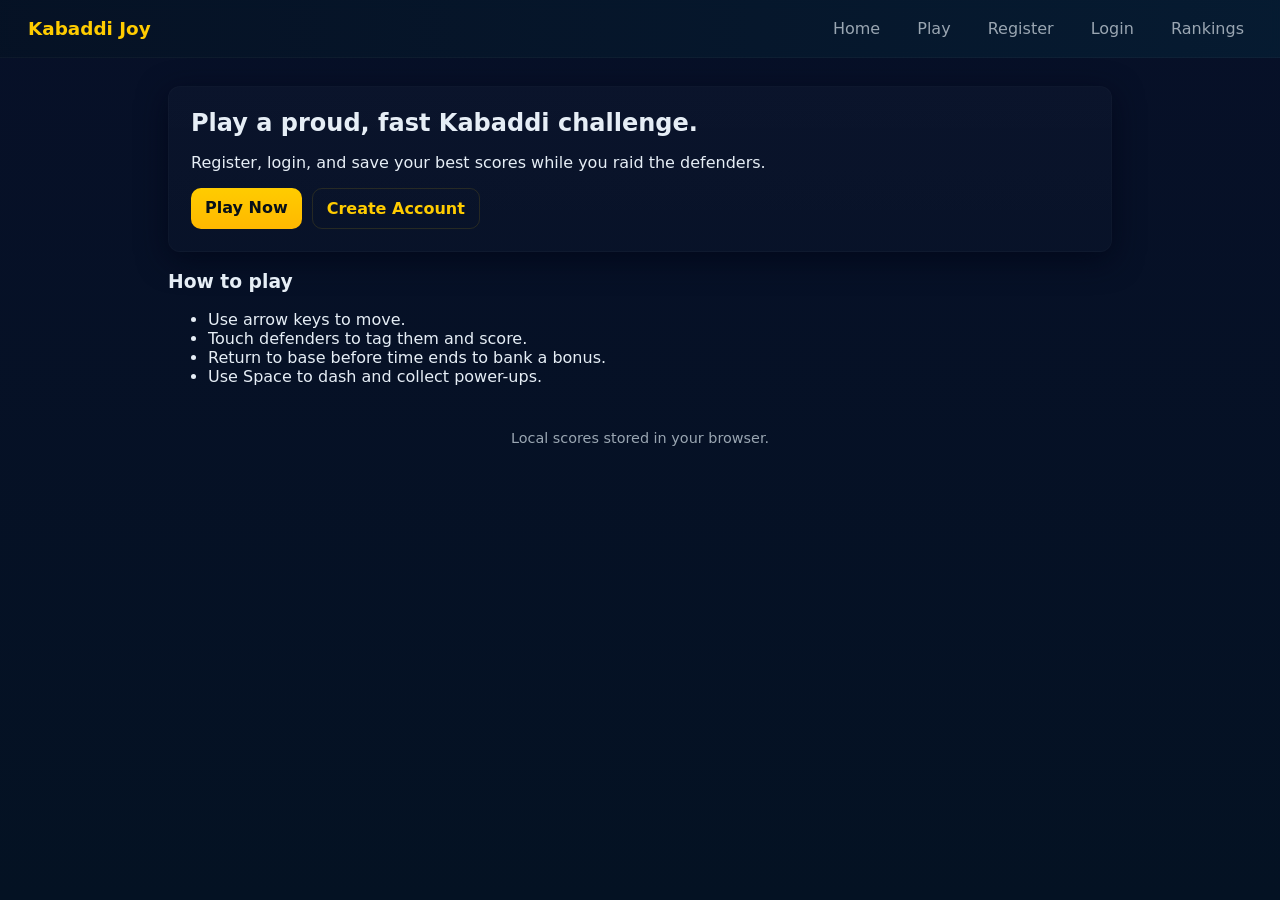
<file: index.html>
<!doctype html>
<html lang="en">
<head>
  <meta charset="utf-8" />
  <title>Kabaddi — Home</title>
  <meta name="viewport" content="width=device-width,initial-scale=1" />
  <link rel="stylesheet" href="css/style.css">
</head>
<body>
  <header class="nav">
    <h1>Kabaddi Joy</h1>
    <nav>
      <a href="index.html">Home</a>
      <a href="game.html">Play</a>
      <a href="register.html">Register</a>
      <a href="login.html">Login</a>
      <a href="rankings.html">Rankings</a>
    </nav>
  </header>

  <main class="container">
    <section class="hero">
      <h2>Play a proud, fast Kabaddi challenge.</h2>
      <p>Register, login, and save your best scores while you raid the defenders.</p>
      <div class="actions">
        <a class="btn" href="game.html">Play Now</a>
        <a class="btn ghost" href="register.html">Create Account</a>
      </div>
    </section>

    <section class="how">
      <h3>How to play</h3>
      <ul>
        <li>Use arrow keys to move.</li>
        <li>Touch defenders to tag them and score.</li>
        <li>Return to base before time ends to bank a bonus.</li>
        <li>Use Space to dash and collect power-ups.</li>
      </ul>
    </section>
  </main>

  <footer class="footer">Local scores stored in your browser.</footer>
</body>
</html>
</file>
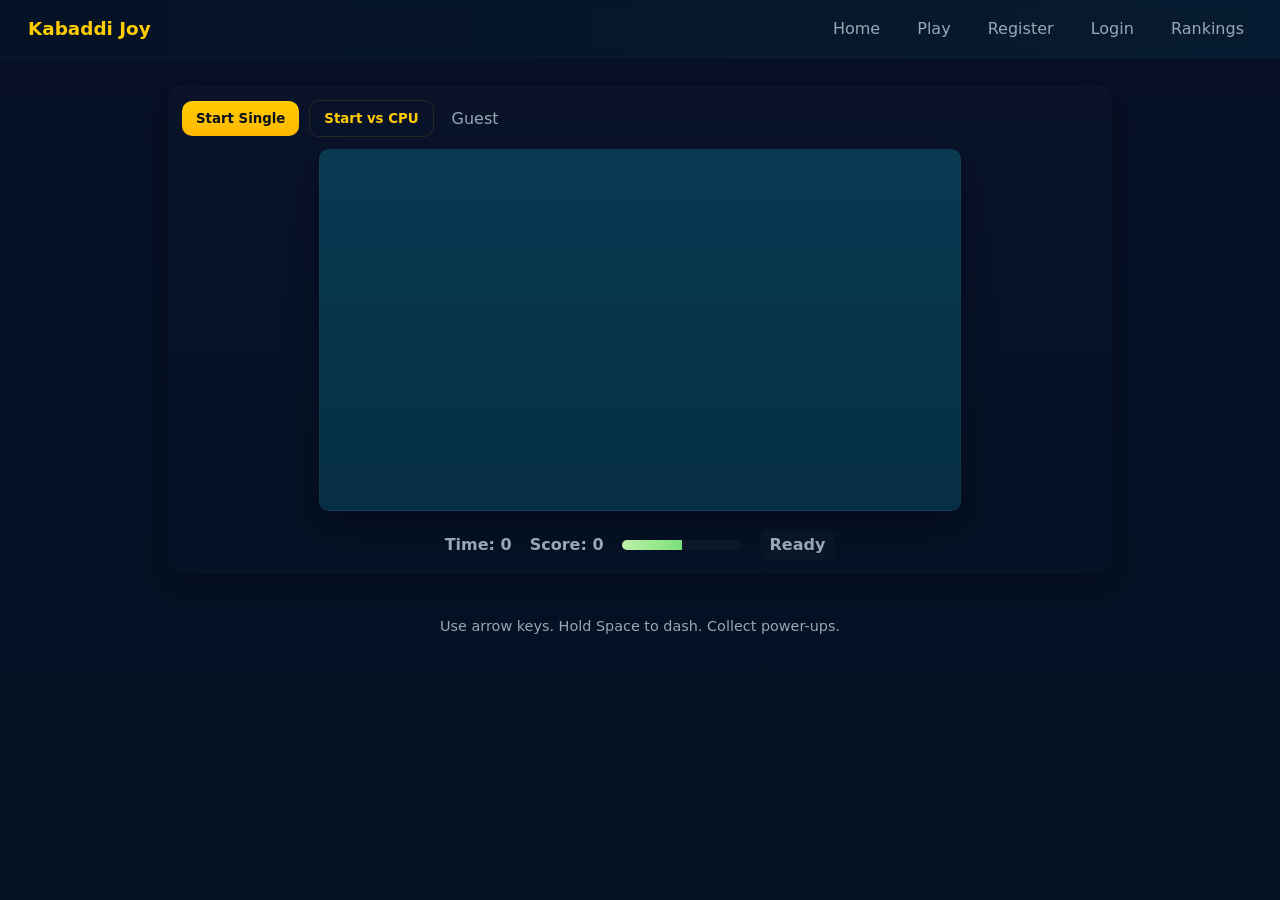
<file: game.html>
<!doctype html>
<html lang="en">
<head>
  <meta charset="utf-8" />
  <title>Play — Kabaddi</title>
  <meta name="viewport" content="width=device-width,initial-scale=1" />
  <link rel="stylesheet" href="css/style.css">
  <script type="module" src="js/game.js" defer></script>
</head>
<body>
  <header class="nav">
    <h1>Kabaddi Joy</h1>
    <nav>
      <a href="index.html">Home</a>
      <a href="game.html">Play</a>
      <a href="register.html">Register</a>
      <a href="login.html">Login</a>
      <a href="rankings.html">Rankings</a>
    </nav>
  </header>

  <main class="container">
    <section class="game-area">
      <div class="controls">
        <button id="startBtn" class="btn">Start Single</button>
        <button id="startCpuBtn" class="btn ghost">Start vs CPU</button>
        <span id="playerName" class="small">Guest</span>
      </div>
      <canvas id="arena" width="640" height="360"></canvas>
      <div class="hud">
        <div>Time: <span id="time">0</span></div>
        <div>Score: <span id="score">0</span></div>
        <div class="bar"><i></i></div>
        <div id="status" class="status">Ready</div>
      </div>
    </section>
  </main>

  <footer class="footer">Use arrow keys. Hold Space to dash. Collect power-ups.</footer>
</body>
</html>
</file>
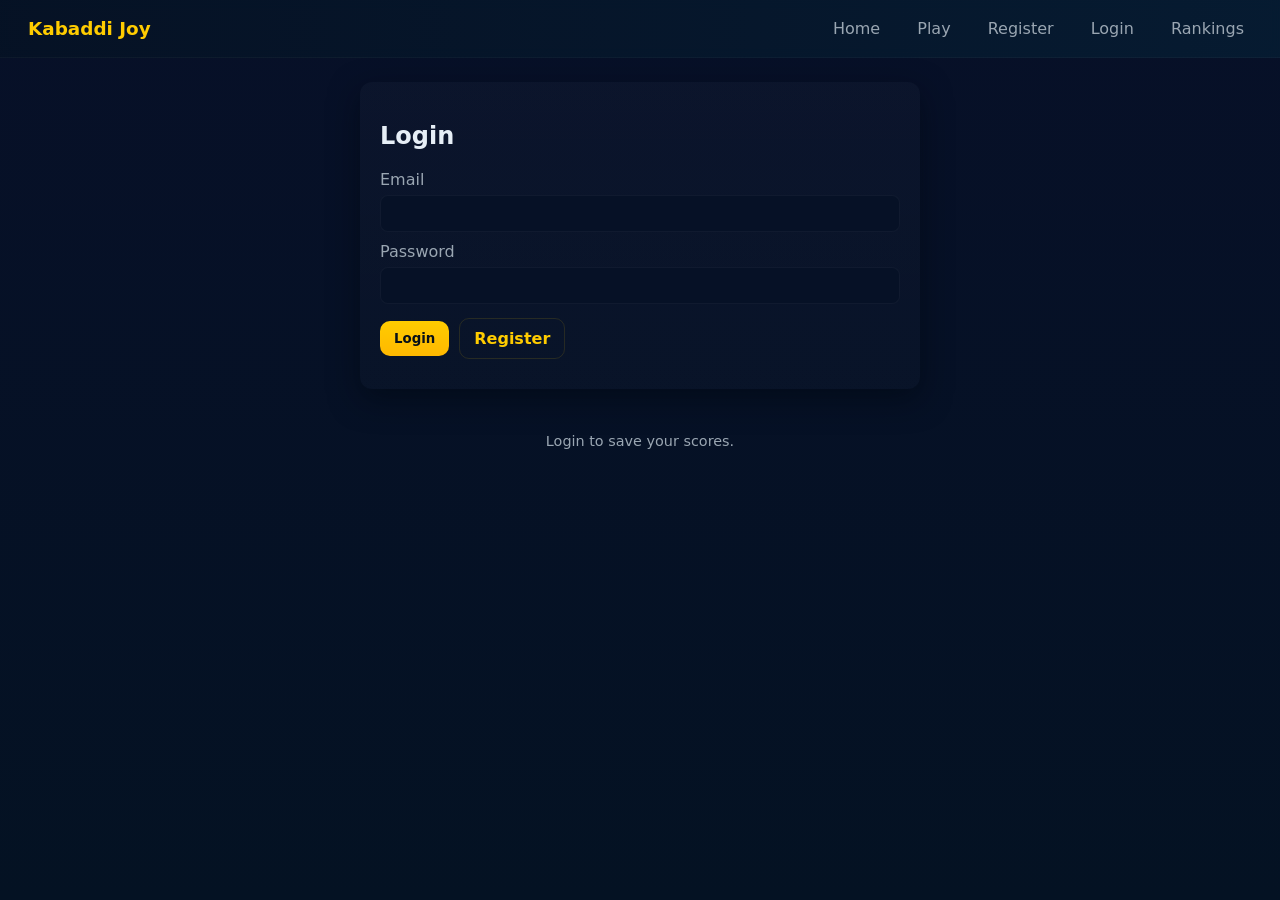
<file: login.html>
<!doctype html>
<html lang="en">
<head>
  <meta charset="utf-8" />
  <title>Login — Kabaddi</title>
  <meta name="viewport" content="width=device-width,initial-scale=1" />
  <link rel="stylesheet" href="css/style.css">
  <script type="module" src="js/auth.js" defer></script>
</head>
<body>
  <header class="nav">
    <h1>Kabaddi Joy</h1>
    <nav>
      <a href="index.html">Home</a>
      <a href="game.html">Play</a>
      <a href="register.html">Register</a>
      <a href="login.html">Login</a>
      <a href="rankings.html">Rankings</a>
    </nav>
  </header>

  <main class="container form-card">
    <h2>Login</h2>
    <form id="loginForm" novalidate>
      <label>Email <input name="email" type="email" required /></label>
      <label>Password <input name="password" type="password" required /></label>
      <div class="row">
        <button class="btn" type="submit">Login</button>
        <a class="btn ghost" href="register.html">Register</a>
      </div>
      <div id="loginMsg" class="msg"></div>
    </form>
  </main>

  <footer class="footer">Login to save your scores.</footer>
</body>
</html>
</file>
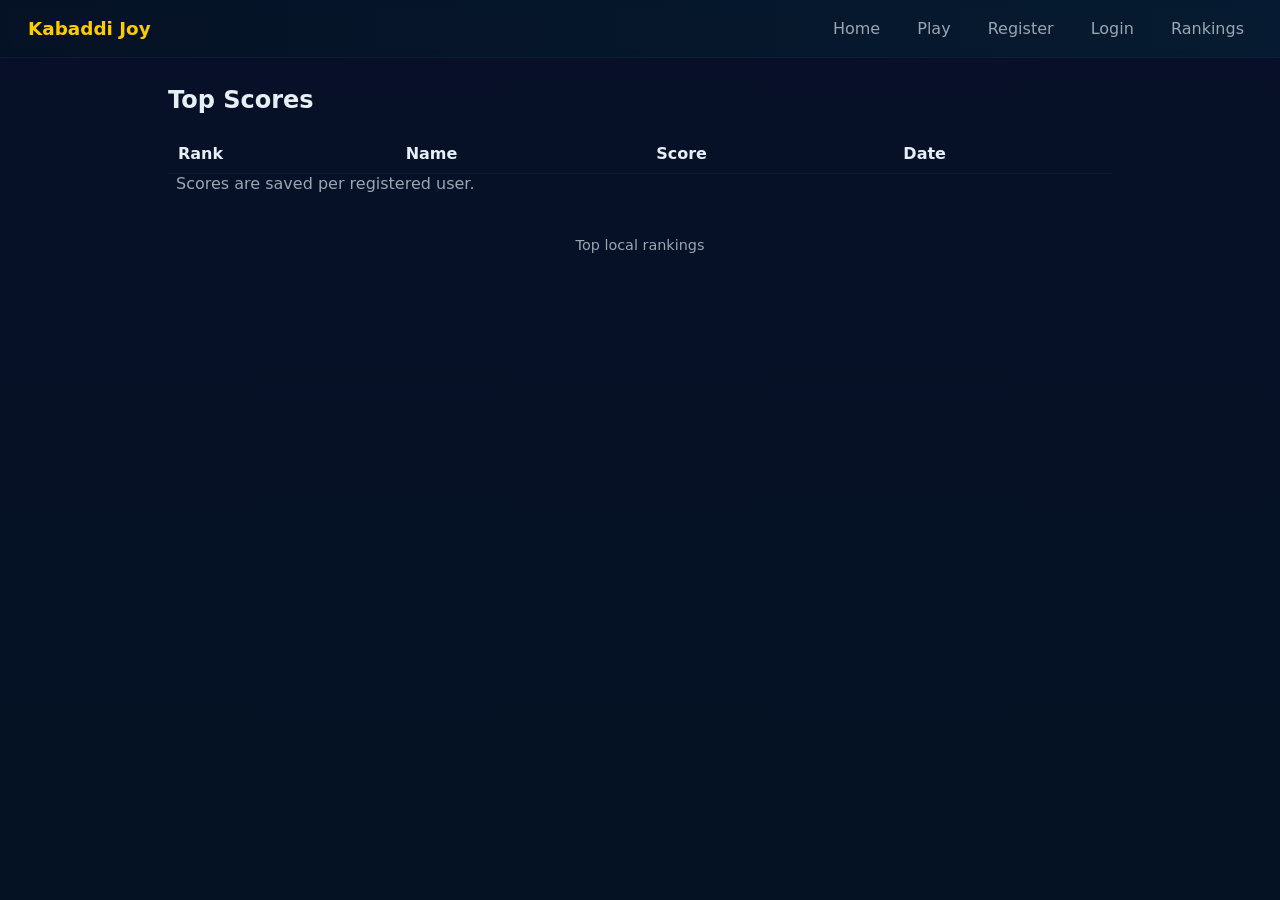
<file: rankings.html>
<!doctype html>
<html lang="en">
<head>
  <meta charset="utf-8" />
  <title>Rankings — Kabaddi</title>
  <meta name="viewport" content="width=device-width,initial-scale=1" />
  <link rel="stylesheet" href="css/style.css">
  <script type="module" src="js/storage.js" defer></script>
</head>
<body>
  <header class="nav">
    <h1>Kabaddi Joy</h1>
    <nav>
      <a href="index.html">Home</a>
      <a href="game.html">Play</a>
      <a href="register.html">Register</a>
      <a href="login.html">Login</a>
      <a href="rankings.html">Rankings</a>
    </nav>
  </header>

  <main class="container">
    <h2>Top Scores</h2>
    <table id="rankTable" class="rank"></table>
    <div class="small">Scores are saved per registered user.</div>
  </main>

  <footer class="footer">Top local rankings</footer>
</body>
</html>
</file>
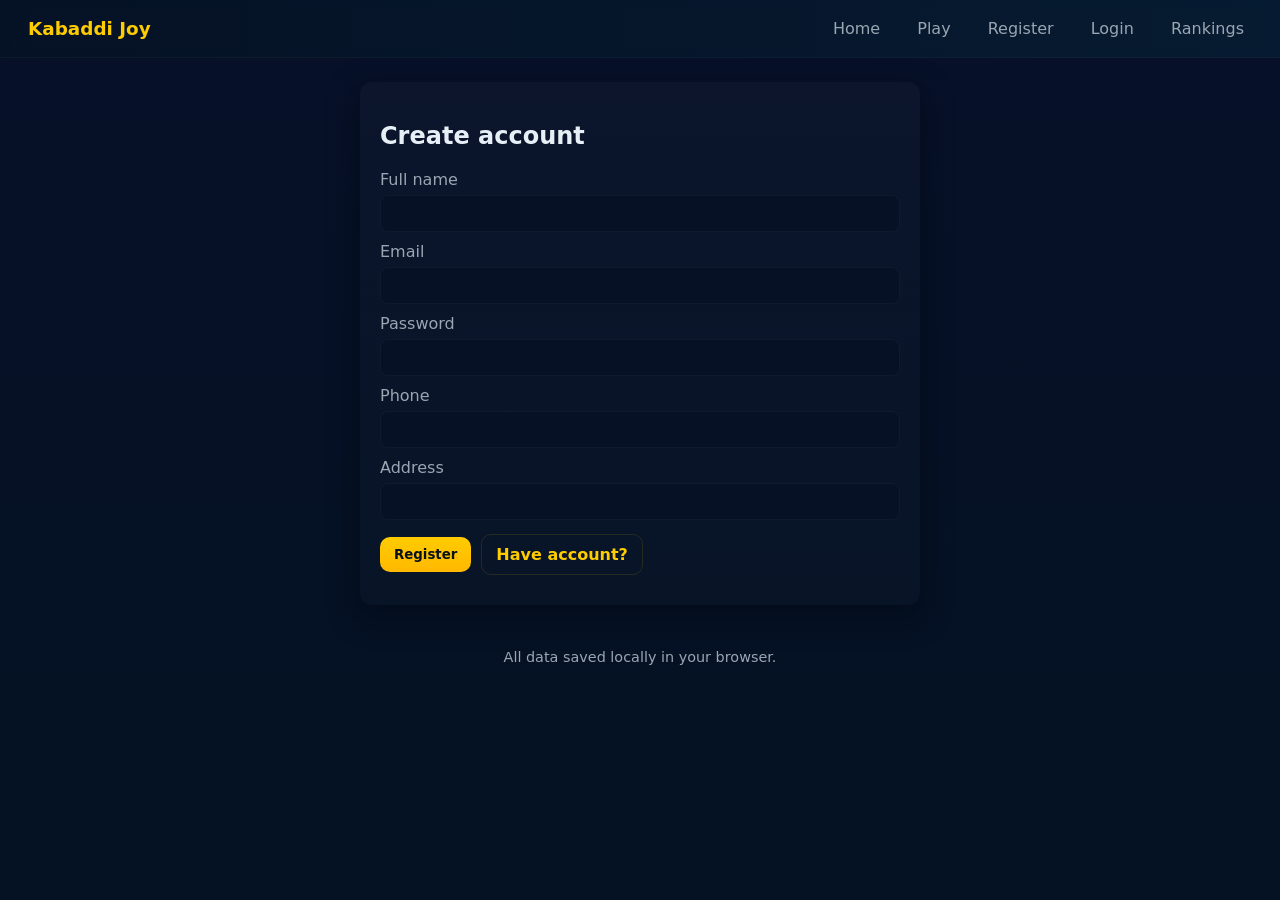
<file: register.html>
<!doctype html>
<html lang="en">
<head>
  <meta charset="utf-8" />
  <title>Register — Kabaddi</title>
  <meta name="viewport" content="width=device-width,initial-scale=1" />
  <link rel="stylesheet" href="css/style.css">
  <script type="module" src="js/auth.js" defer></script>
</head>
<body>
  <header class="nav">
    <h1>Kabaddi Joy</h1>
    <nav>
      <a href="index.html">Home</a>
      <a href="game.html">Play</a>
      <a href="register.html">Register</a>
      <a href="login.html">Login</a>
      <a href="rankings.html">Rankings</a>
    </nav>
  </header>

  <main class="container form-card">
    <h2>Create account</h2>
    <form id="registerForm" novalidate>
      <label>Full name <input name="name" required /></label>
      <label>Email <input name="email" type="email" required /></label>
      <label>Password <input name="password" type="password" minlength="6" required /></label>
      <label>Phone <input name="phone" type="tel" /></label>
      <label>Address <input name="address" /></label>
      <div class="row">
        <button class="btn" type="submit">Register</button>
        <a class="btn ghost" href="login.html">Have account?</a>
      </div>
      <div id="regMsg" class="msg"></div>
    </form>
  </main>

  <footer class="footer">All data saved locally in your browser.</footer>
</body>
</html>
</file>
<file: css/style.css>
:root{--bg-start:#071028;--bg-end:#041223;--accent:#ffcc00;--muted:#9aa6b2;--success:#bff0a8}
*{box-sizing:border-box;font-family:Inter,system-ui,Segoe UI,Roboto,Arial,sans-serif}body{margin:0;min-height:100vh;background:linear-gradient(180deg,var(--bg-start),var(--bg-end));color:#e6eef6}.nav{display:flex;align-items:center;justify-content:space-between;padding:18px 28px;background:linear-gradient(90deg,#05142388,#06253a88);backdrop-filter:blur(6px);border-bottom:1px solid rgba(255,255,255,0.03)}.nav h1{margin:0;font-size:1.15rem;color:var(--accent)}.nav nav a{color:var(--muted);text-decoration:none;margin-left:16px;padding:8px;border-radius:8px}.nav nav a:hover{color:#fff;background:rgba(255,255,255,0.02)}.container{max-width:980px;margin:28px auto;padding:0 18px}.hero{background:linear-gradient(180deg,rgba(255,255,255,0.02),rgba(255,255,255,0.01));padding:22px;border-radius:12px;box-shadow:0 8px 30px rgba(2,6,23,0.7);border:1px solid rgba(255,255,255,0.02)}.hero h2{margin:0 0 8px 0}.actions{margin-top:14px;display:flex;gap:10px}.btn{background:linear-gradient(180deg,var(--accent),#ffb800);color:#081018;padding:10px 14px;border-radius:10px;text-decoration:none;border:none;cursor:pointer;font-weight:600}.btn.ghost{background:transparent;color:var(--accent);border:1px solid rgba(255,204,0,0.12)}.form-card{max-width:560px;margin:24px auto;padding:20px;background:linear-gradient(180deg,rgba(255,255,255,0.02),rgba(255,255,255,0.01));border-radius:12px;box-shadow:0 10px 30px rgba(1,8,18,0.6)}form label{display:block;margin:10px 0;color:var(--muted)}input{width:100%;padding:10px;margin-top:6px;border-radius:8px;border:1px solid rgba(255,255,255,0.04);background:#061126;color:inherit;outline:none}input:focus{box-shadow:0 6px 18px rgba(0,0,0,0.5) inset;border-color:rgba(255,204,0,0.18)}.row{display:flex;gap:10px;align-items:center;margin-top:14px}.msg{margin-top:10px;color:var(--success);font-weight:600}.footer{text-align:center;padding:16px;color:var(--muted);margin-top:28px;font-size:0.9rem}.game-area{background:linear-gradient(180deg,rgba(255,255,255,0.01),rgba(0,0,0,0.02));padding:14px;border-radius:12px;display:flex;flex-direction:column;gap:12px;align-items:center;box-shadow:0 10px 30px rgba(1,8,18,0.6)}.controls{display:flex;gap:10px;align-items:center;width:100%;justify-content:flex-start}canvas{background:linear-gradient(180deg,#083a52,#062e44);border-radius:10px;border:1px solid rgba(255,255,255,0.03);box-shadow:0 12px 30px rgba(2,8,20,0.6);max-width:100%}.hud{display:flex;gap:18px;color:var(--muted);margin-top:6px;align-items:center;font-weight:600}.hud .bar{width:120px;height:10px;background:rgba(255,255,255,0.03);border-radius:8px;overflow:hidden;position:relative}.hud .bar > i{position:absolute;left:0;top:0;bottom:0;background:linear-gradient(90deg,#bff0a8,#7ae07a);width:50%}.status{padding:6px 10px;border-radius:8px;background:rgba(255,255,255,0.02);color:var(--muted)}.small{color:var(--muted);margin-left:8px}.rank{width:100%;border-collapse:collapse;margin-top:12px}.rank th,.rank td{padding:10px;border-bottom:1px solid rgba(255,255,255,0.03);text-align:left}@media (max-width:640px){.nav nav a{display:none}.container{padding:12px}}
</file>
